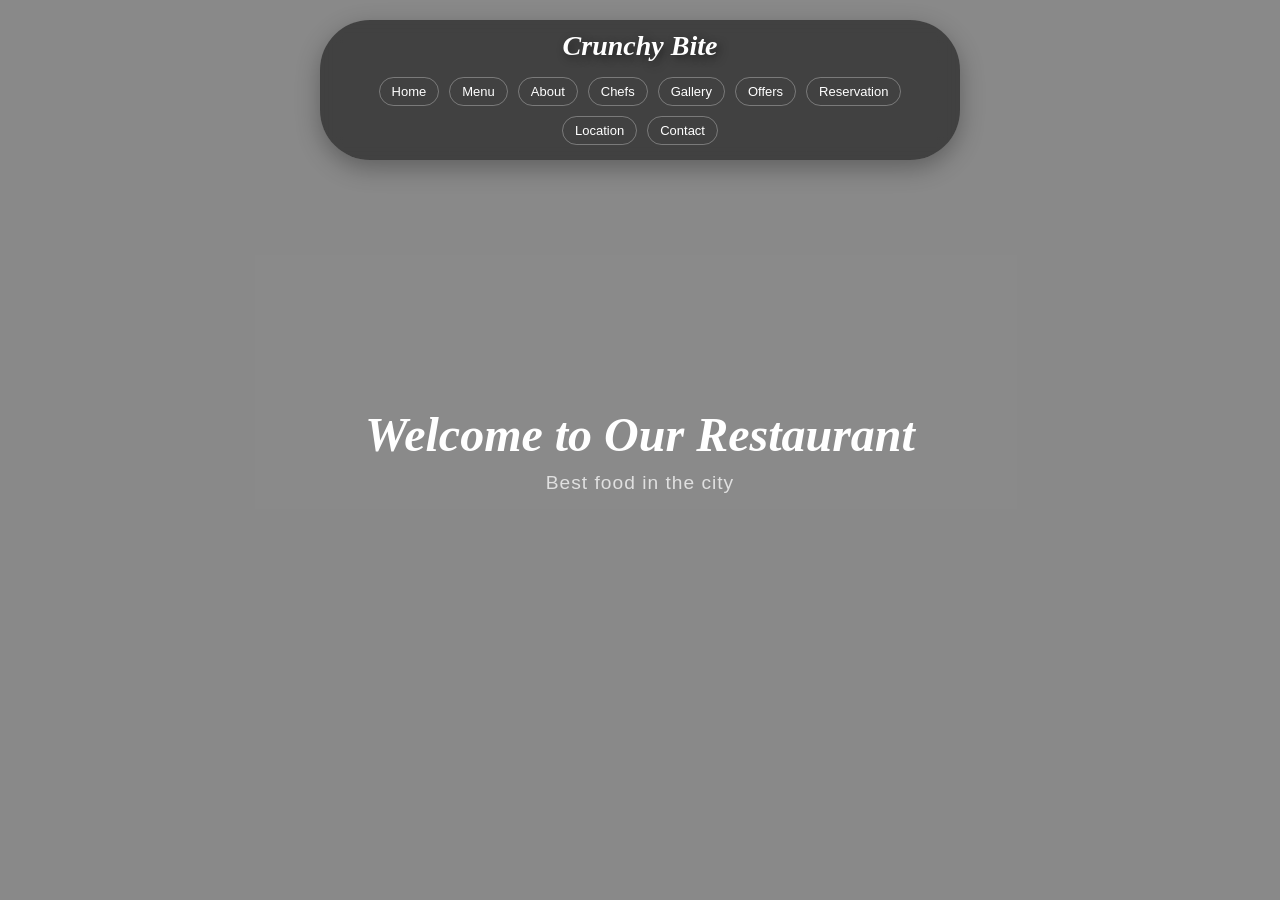
<file: index.html>
<!DOCTYPE html>
<html lang="ar" dir="rtl">
<head>
    <meta charset="UTF-8">
    <meta name="viewport" content="width=device-width, initial-scale=1.0">
    <meta http-equiv="refresh" content="0; url=html/home.html">
    <title>جاري التحويل...</title>
    <style>
        body { font-family: sans-serif; display: flex; justify-content: center; align-items: center; height: 100vh; margin: 0; background-color: #f9f9f9; }
        .message { text-align: center; color: #333; }
    </style>
</head>
<body>
    <div class="message">
        <h2>Loading...</h2>
        <!-- <p>إذا لم يتم تحويلك تلقائياً، <a href="html/home.html">اضغط هنا</a>.</p> -->
    </div>
</body>
</html>
</file>
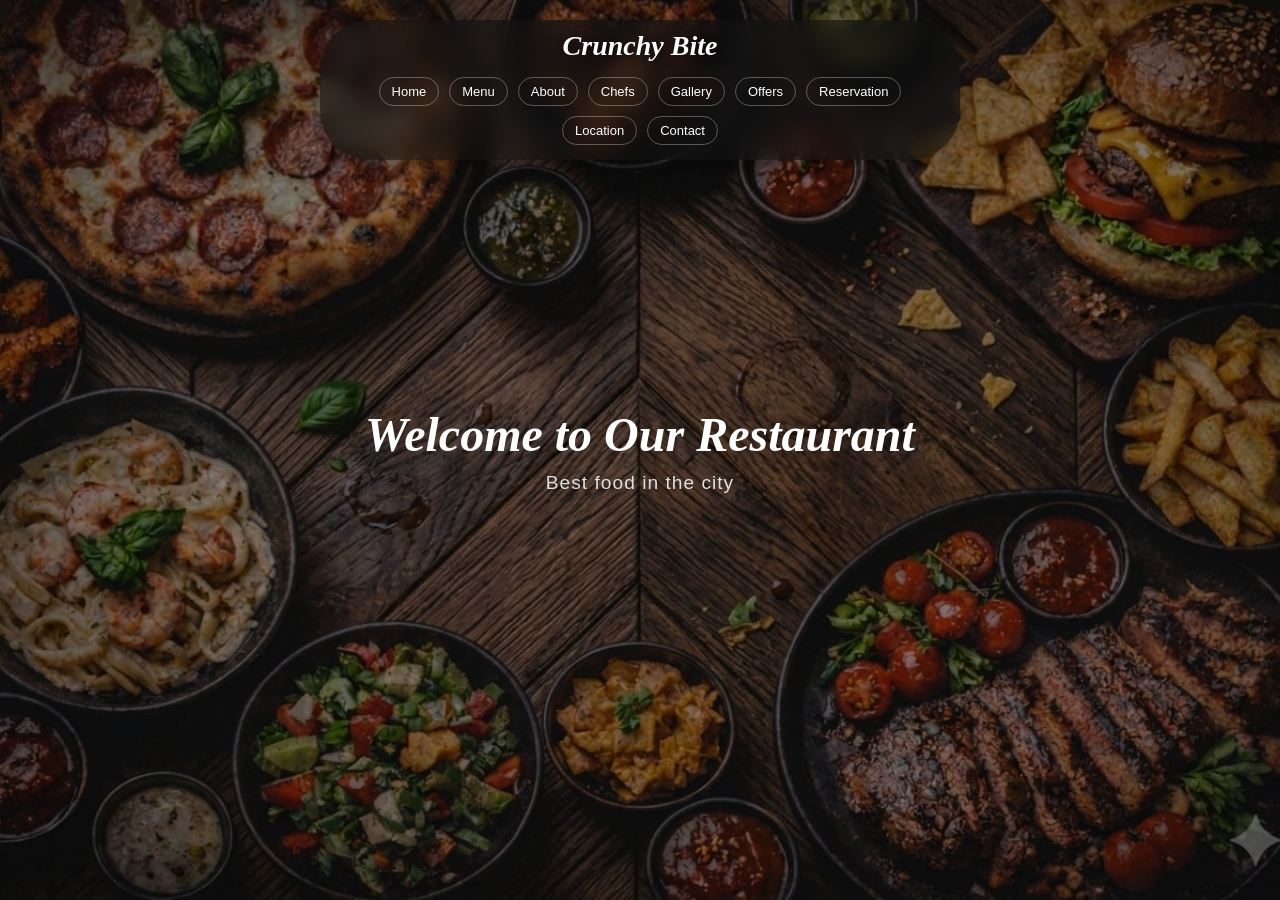
<file: home.html>
<!DOCTYPE html>
<html lang="en">
<head>
    <meta charset="UTF-8">
    <meta name="viewport" content="width=device-width, initial-scale=1.0">
    <title>Crunchy Bite - Home</title>
    <link rel="stylesheet" href="../css/global.css">
    <link rel="stylesheet" href="../css/home.css">
</head>
<body>
<header>
    <div class="head">
        <h1>Crunchy Bite</h1>
        <nav>
            <a href="home.html" class="nav-link">Home</a>
            <a href="menu.html" class="nav-link">Menu</a>
            <a href="about.html" class="nav-link">About</a>
            <a href="chefs.html" class="nav-link">Chefs</a>
            <a href="gallery.html" class="nav-link">Gallery</a>
            <a href="offers.html" class="nav-link">Offers</a>
            <a href="reservation.html" class="nav-link">Reservation</a>
            <a href="location.html" class="nav-link">Location</a>
            <a href="contact.html" class="nav-link">Contact</a>
        </nav>
    </div>
</header>

<main>
    <section id="home" class="active">
        <div class="overlay">
            <div class="home_content">
                <h2>Welcome to Our Restaurant</h2>
                <p>Best food in the city</p>
            </div> 
        </div>
    </section>
</main>

</body>
</html>
</file>
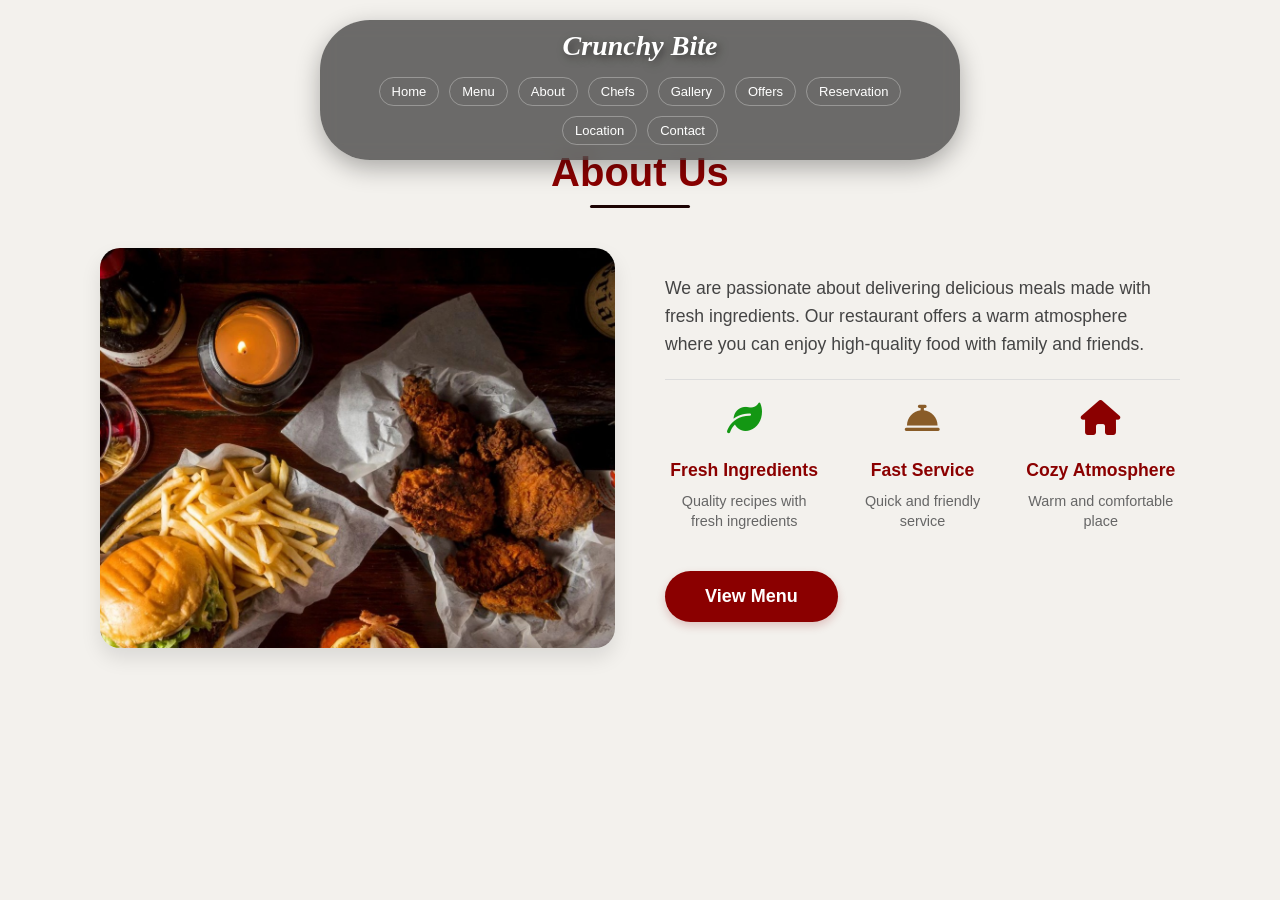
<file: html/about.html>
<!DOCTYPE html>
<html lang="en">
<head>
    <meta charset="UTF-8">
    <meta name="viewport" content="width=device-width, initial-scale=1.0">
    <title>Crunchy Bite - About</title>
    <link rel="stylesheet" href="https://cdnjs.cloudflare.com/ajax/libs/font-awesome/6.0.0/css/all.min.css">
    <link rel="stylesheet" href="../css/global.css">
    <link rel="stylesheet" href="../css/about.css">
</head>
<body>
<header>
    <div class="head">
        <h1>Crunchy Bite</h1>
        <nav>
            <a href="home.html" class="nav-link">Home</a>
            <a href="menu.html" class="nav-link">Menu</a>
            <a href="about.html" class="nav-link">About</a>
            <a href="chefs.html" class="nav-link">Chefs</a>
            <a href="gallery.html" class="nav-link">Gallery</a>
            <a href="offers.html" class="nav-link">Offers</a>
            <a href="reservation.html" class="nav-link">Reservation</a>
            <a href="location.html" class="nav-link">Location</a>
            <a href="contact.html" class="nav-link">Contact</a>
        </nav>
    </div>
</header>

<main>
    <section id="about">
        <div class="section-title">
            <h2>About Us</h2>
            <div class="line11"></div>
        </div>
        
        <div class="About-parent">
            <div class="About-image" style="background-image: url('../images/ss.jpg');"></div>
            
            <div class="About-content">
                <p class="about-text">We are passionate about delivering delicious meals made with fresh ingredients.
                Our restaurant offers a warm atmosphere where you can enjoy high-quality food with family and friends.</p>
                <hr class="about-divider">
                
                <div class="features">
                    <div class="feature">
                        <i class="fas fa-leaf" id="leaf"></i>
                        <h3>Fresh Ingredients</h3>
                        <p>Quality recipes with fresh ingredients</p>
                    </div>
                    <div class="feature">
                        <i class="fas fa-concierge-bell" id="bell"></i>
                        <h3>Fast Service</h3>
                        <p>Quick and friendly service</p>
                    </div>
                    <div class="feature">
                        <i class="fas fa-home" id="home-icon"></i>
                        <h3>Cozy Atmosphere</h3>
                        <p>Warm and comfortable place</p>
                    </div>
                </div>
                
                <a href="menu.html" class="btn-menu">View Menu</a>
            </div>
        </div>
    </section>
</main>

</body>
</html>
</file>
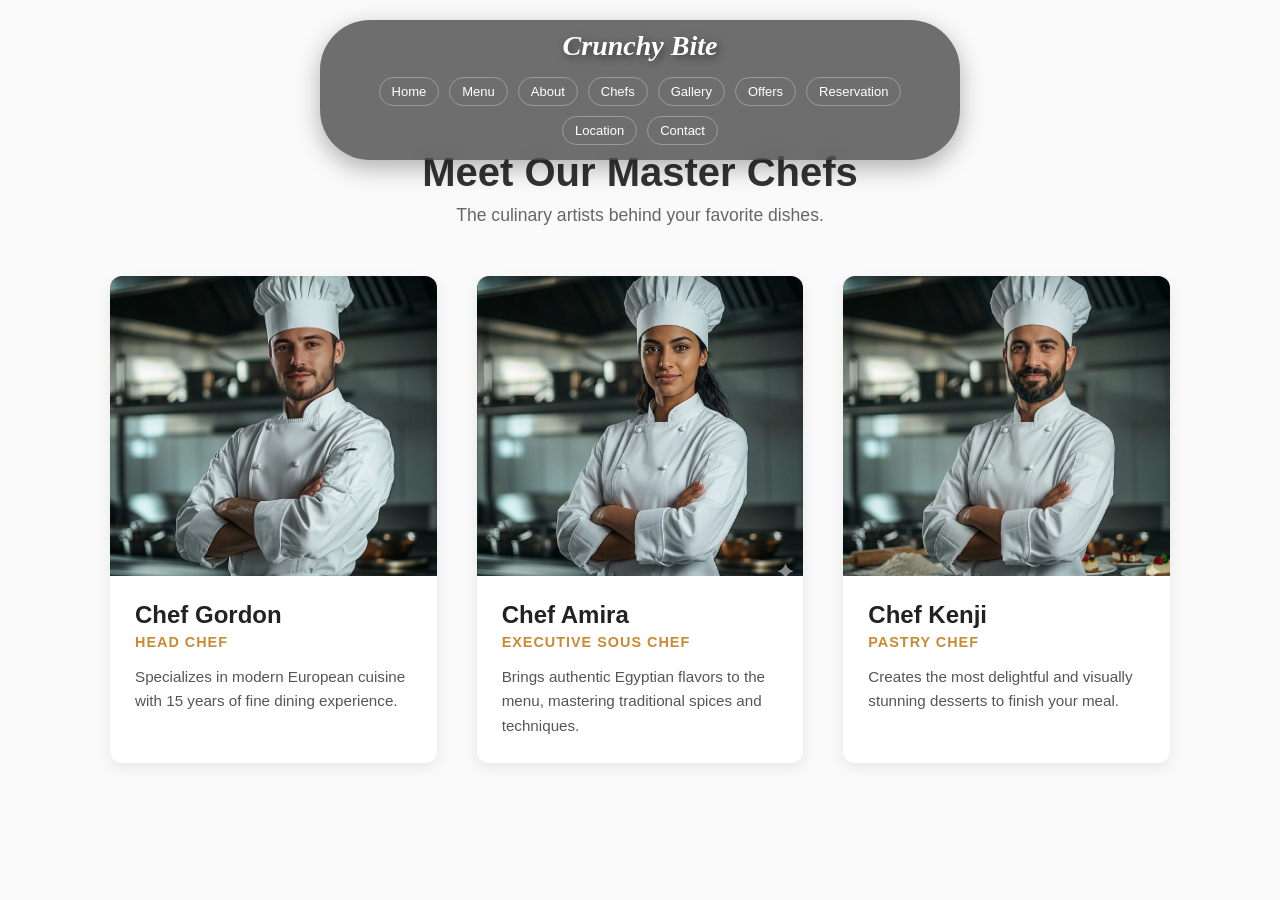
<file: html/chefs.html>
<!DOCTYPE html>
<html lang="en">
<head>
    <meta charset="UTF-8">
    <meta name="viewport" content="width=device-width, initial-scale=1.0">
    <title>Crunchy Bite - Our Chefs</title>
    <link rel="stylesheet" href="../css/global.css">
    <link rel="stylesheet" href="../css/chefs.css">
</head>
<body>
<header>
    <div class="head">
        <h1>Crunchy Bite</h1>
        <nav>
            <a href="home.html" class="nav-link">Home</a>
            <a href="menu.html" class="nav-link">Menu</a>
            <a href="about.html" class="nav-link">About</a>
            <a href="chefs.html" class="nav-link">Chefs</a>
            <a href="gallery.html" class="nav-link">Gallery</a>
            <a href="offers.html" class="nav-link">Offers</a>
            <a href="reservation.html" class="nav-link">Reservation</a>
            <a href="location.html" class="nav-link">Location</a>
            <a href="contact.html" class="nav-link">Contact</a>
        </nav>
    </div>
</header>

<main>
    <section id="chefs">
        <div class="section-title">
            <h2>Meet Our Master Chefs</h2>
            <p>The culinary artists behind your favorite dishes.</p>
        </div>

        <div class="chefs-container">
            <div class="chef-card">
                <div class="chef-img-placeholder" style="background-image: url('../images/chef1.jpg');"></div>
                <div class="chef-info">
                    <h3>Chef Gordon</h3>
                    <p class="chef-role">Head Chef</p>
                    <p class="chef-bio">Specializes in modern European cuisine with 15 years of fine dining experience.</p>
                </div>
            </div>

            <div class="chef-card">
                <div class="chef-img-placeholder" style="background-image: url('../images/chef2.png');"></div>
                <div class="chef-info">
                    <h3>Chef Amira</h3>
                    <p class="chef-role">Executive Sous Chef</p>
                    <p class="chef-bio">Brings authentic Egyptian flavors to the menu, mastering traditional spices and techniques.</p>
                </div>
            </div>

            <div class="chef-card">
                <div class="chef-img-placeholder" style="background-image: url('../images/chef3.png');"></div>
                <div class="chef-info">
                    <h3>Chef Kenji</h3>
                    <p class="chef-role">Pastry Chef</p>
                    <p class="chef-bio">Creates the most delightful and visually stunning desserts to finish your meal.</p>
                </div>
            </div>
        </div>
    </section>
</main>

</body>
</html>
</file>
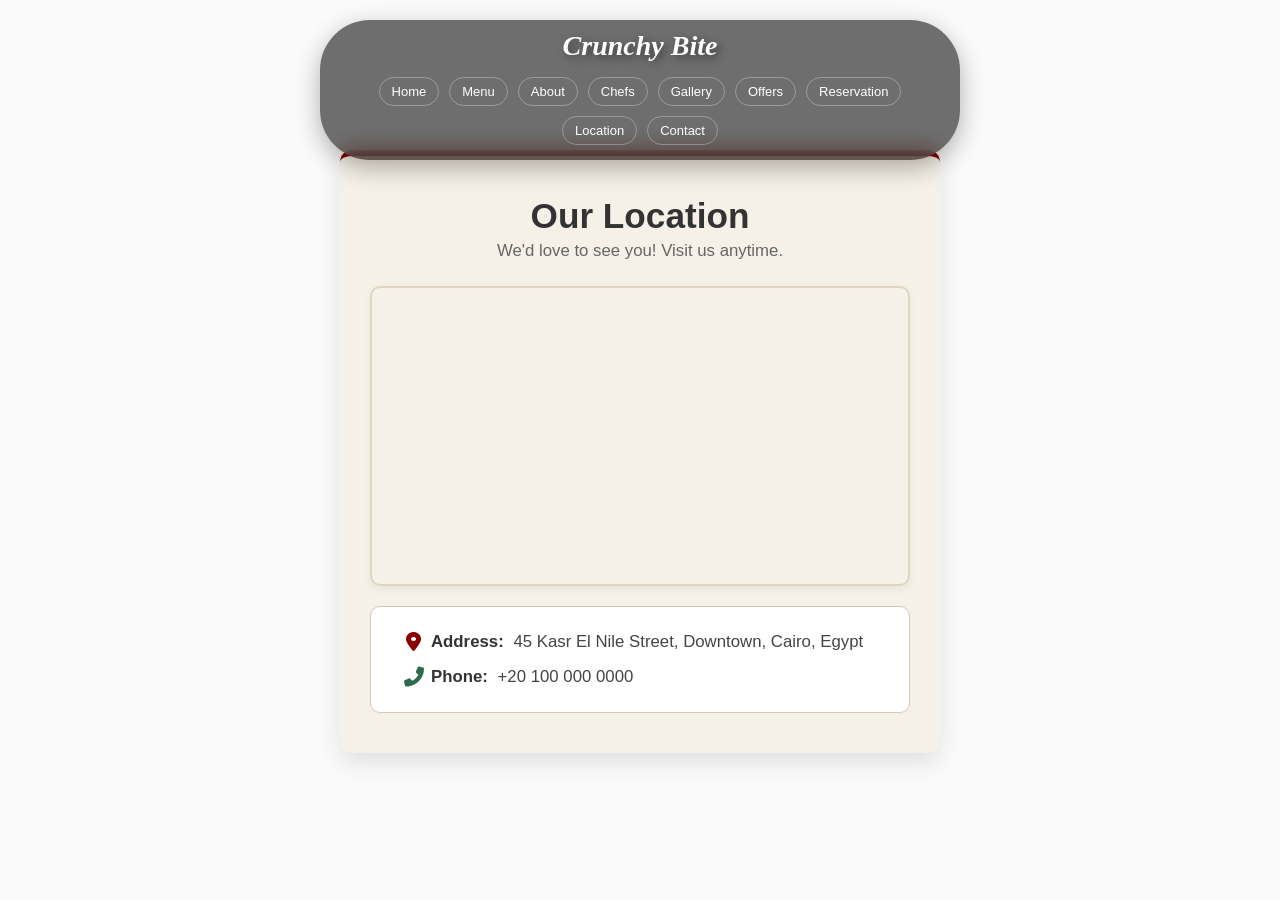
<file: html/location.html>
<!DOCTYPE html>
<html lang="en">
<head>
    <meta charset="UTF-8">
    <meta name="viewport" content="width=device-width, initial-scale=1.0">
    <title>Crunchy Bite - Location</title>
    <link rel="stylesheet" href="https://cdnjs.cloudflare.com/ajax/libs/font-awesome/6.0.0/css/all.min.css">
    <link rel="stylesheet" href="../css/global.css">
    <link rel="stylesheet" href="../css/location.css">
</head>
<body>
<header>
    <div class="head">
        <h1>Crunchy Bite</h1>
        <nav>
            <a href="home.html" class="nav-link">Home</a>
            <a href="menu.html" class="nav-link">Menu</a>
            <a href="about.html" class="nav-link">About</a>
            <a href="chefs.html" class="nav-link">Chefs</a>
            <a href="gallery.html" class="nav-link">Gallery</a>
            <a href="offers.html" class="nav-link">Offers</a>
            <a href="reservation.html" class="nav-link">Reservation</a>
            <a href="location.html" class="nav-link">Location</a>
            <a href="contact.html" class="nav-link">Contact</a>
        </nav>
    </div>
</header>

<main>
    <section id="location">
        <div class="location-box">
            <div class="section-title">
                <h2>Our Location</h2>
                <p>We'd love to see you! Visit us anytime.</p>
            </div>

            <div class="map-box">
                <iframe 
                    src="https://www.google.com/maps/embed?pb=!1m18!1m12!1m3!1d3453.664879208365!2d31.23571161511529!3d30.044419581882414!2m3!1f0!2f0!3f0!3m2!1i1024!2i768!4f13.1!3m3!1m2!1s0x145840cebf7b02db%3A0x633d45c60e3d1!2sCairo%2C%20Cairo%20Governorate%2C%20Egypt!5e0!3m2!1sen!2sus!4v1620000000000!5m2!1sen!2sus" 
                    width="100%" 
                    height="100%"
                    style="border:0;" 
                    allowfullscreen="" 
                    loading="lazy">
                </iframe>
            </div>

            <div class="location-info">
                <div class="info-item">
                    <i class="fas fa-map-marker-alt icon-location"></i>
                    <p><strong>Address:</strong> 45 Kasr El Nile Street, Downtown, Cairo, Egypt</p>
                </div>
                <div class="info-item">
                    <i class="fas fa-phone-alt icon-phone"></i>
                    <p><strong>Phone:</strong> +20 100 000 0000</p>
                </div>
            </div>
        </div>
    </section>
</main>

</body>
</html>
</file>
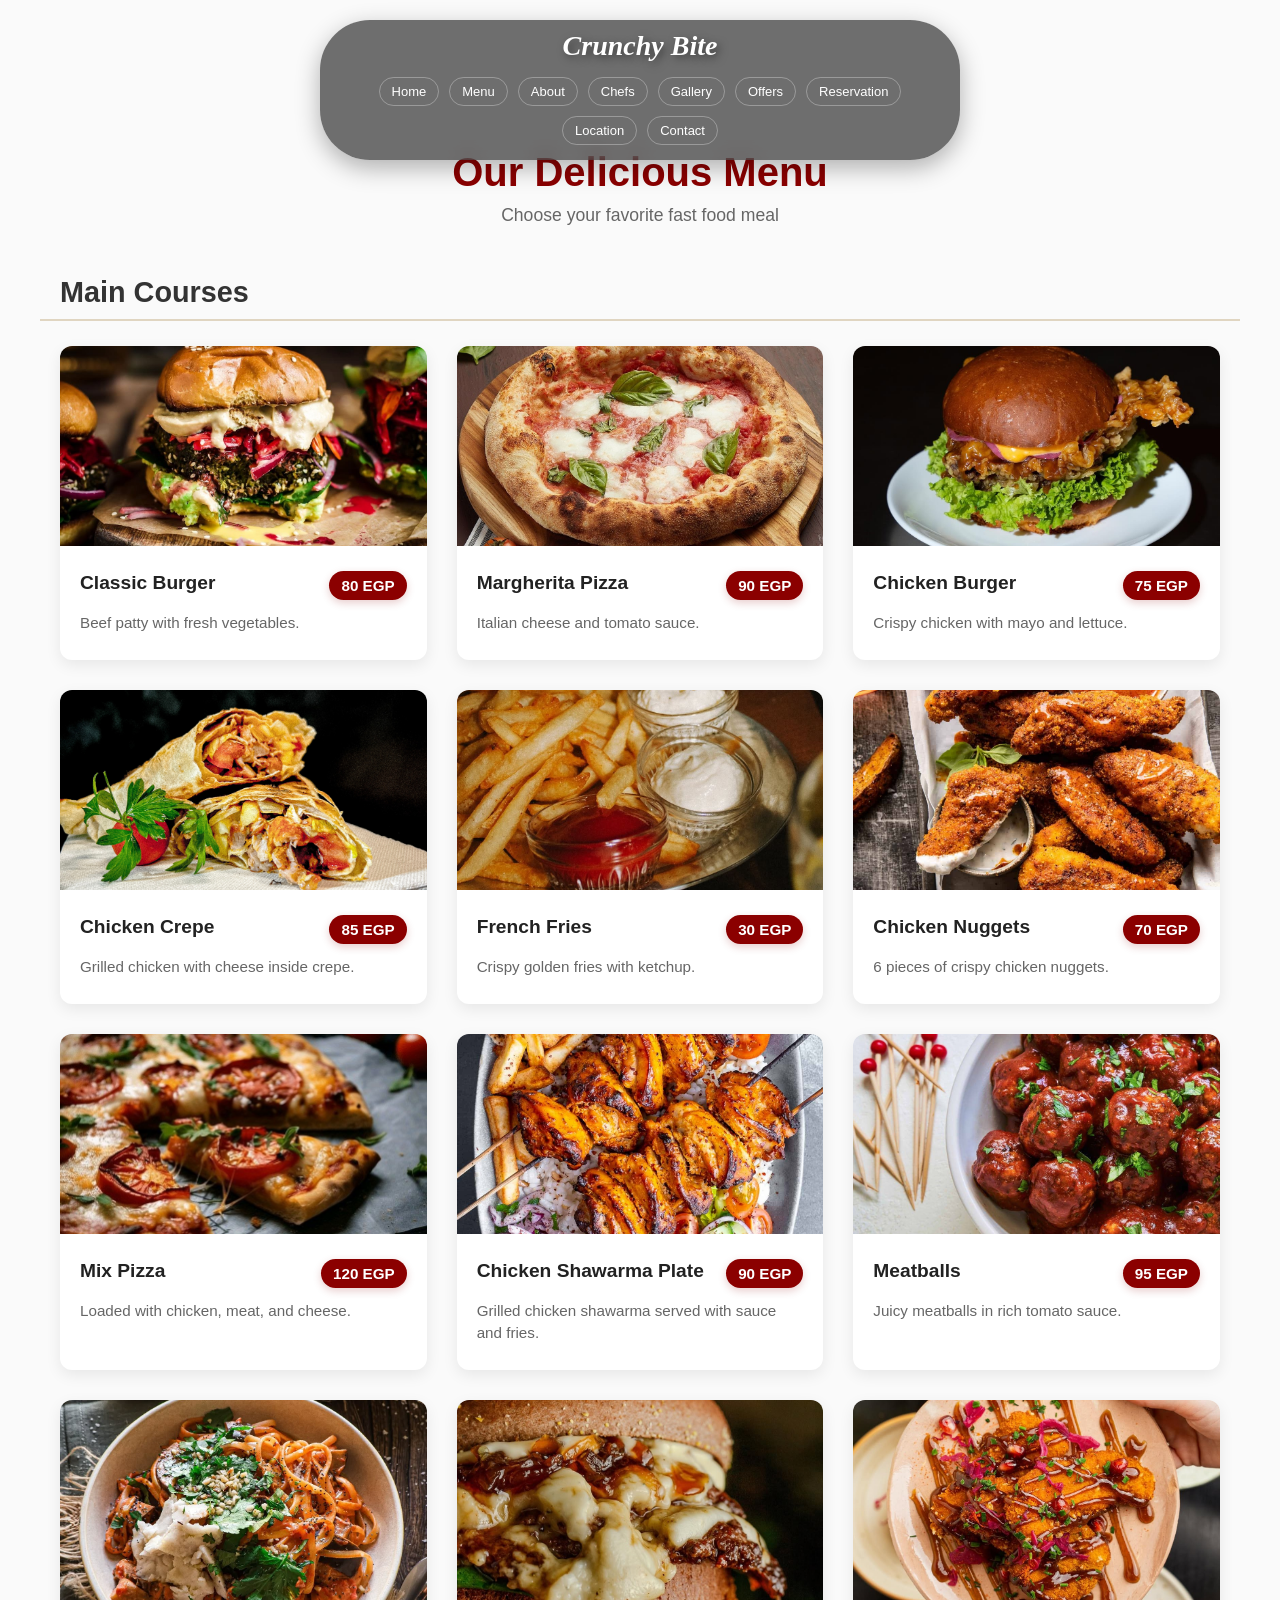
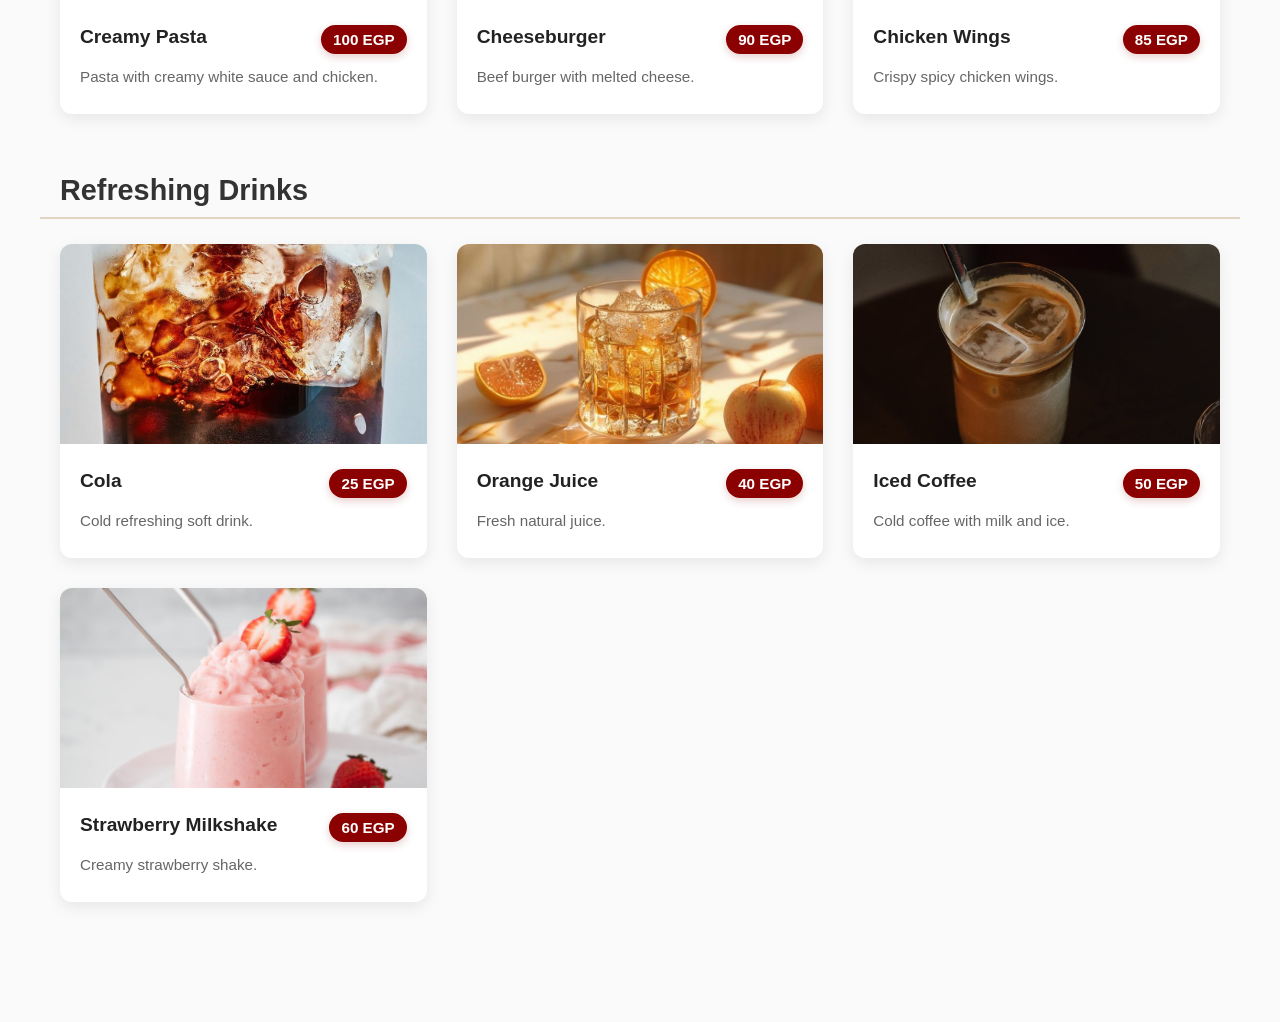
<file: html/menu.html>
<!DOCTYPE html>
<html lang="en">
<head>
    <meta charset="UTF-8">
    <meta name="viewport" content="width=device-width, initial-scale=1.0">
    <title>Crunchy Bite - Menu</title>
    <link rel="stylesheet" href="../css/global.css">
    <link rel="stylesheet" href="../css/menu.css">
</head>
<body>
<header>
    <div class="head">
        <h1>Crunchy Bite</h1>
        <nav>
            <a href="home.html" class="nav-link">Home</a>
            <a href="menu.html" class="nav-link">Menu</a>
            <a href="about.html" class="nav-link">About</a>
            <a href="chefs.html" class="nav-link">Chefs</a>
            <a href="gallery.html" class="nav-link">Gallery</a>
            <a href="offers.html" class="nav-link">Offers</a>
            <a href="reservation.html" class="nav-link">Reservation</a>
            <a href="location.html" class="nav-link">Location</a>
            <a href="contact.html" class="nav-link">Contact</a>
        </nav>
    </div>
</header>

<main>
    <section id="menu">
        <div class="section-title">
            <h2>Our Delicious Menu</h2>
            <p>Choose your favorite fast food meal</p>
        </div>

        <h3 class="category-title">Main Courses</h3>
        <div class="menu-grid">
            <div class="menu-card">
                <div class="menu-image"><img src="../images/burger.jpeg" alt="Burger"></div>
                <div class="menu-content">
                    <div class="menu-header">
                        <h4>Classic Burger</h4>
                        <span class="price-badge">80 EGP</span>
                    </div>
                    <p>Beef patty with fresh vegetables.</p>
                </div>
            </div>
            <div class="menu-card">
                <div class="menu-image"><img src="../images/marg.jpeg" alt="Pizza"></div>
                <div class="menu-content">
                    <div class="menu-header">
                        <h4>Margherita Pizza</h4>
                        <span class="price-badge">90 EGP</span>
                    </div>
                    <p>Italian cheese and tomato sauce.</p>
                </div>
            </div>
            <div class="menu-card">
                <div class="menu-image"><img src="../images/chicken-burger.jpeg" alt="Chicken Burger"></div>
                <div class="menu-content">
                    <div class="menu-header">
                        <h4>Chicken Burger</h4>
                        <span class="price-badge">75 EGP</span>
                    </div>
                    <p>Crispy chicken with mayo and lettuce.</p>
                </div>
            </div>
            <div class="menu-card">
                <div class="menu-image"><img src="../images/crepe.jpeg" alt="Crepe"></div>
                <div class="menu-content">
                    <div class="menu-header">
                        <h4>Chicken Crepe</h4>
                        <span class="price-badge">85 EGP</span>
                    </div>
                    <p>Grilled chicken with cheese inside crepe.</p>
                </div>
            </div>
            <div class="menu-card">
                <div class="menu-image"><img src="../images/fries.jpeg" alt="Fries"></div>
                <div class="menu-content">
                    <div class="menu-header">
                        <h4>French Fries</h4>
                        <span class="price-badge">30 EGP</span>
                    </div>
                    <p>Crispy golden fries with ketchup.</p>
                </div>
            </div>
            <div class="menu-card">
                <div class="menu-image"><img src="../images/nuggets.jpeg" alt="Nuggets"></div>
                <div class="menu-content">
                    <div class="menu-header">
                        <h4>Chicken Nuggets</h4>
                        <span class="price-badge">70 EGP</span>
                    </div>
                    <p>6 pieces of crispy chicken nuggets.</p>
                </div>
            </div>
            <div class="menu-card">
                <div class="menu-image"><img src="../images/mix-pizza.jpeg" alt="Pizza"></div>
                <div class="menu-content">
                    <div class="menu-header">
                        <h4>Mix Pizza</h4>
                        <span class="price-badge">120 EGP</span>
                    </div>
                    <p>Loaded with chicken, meat, and cheese.</p>
                </div>
            </div>
            <div class="menu-card">
                <div class="menu-image"><img src="../images/shawarma.jpeg" alt="Shawarma Plate"></div>
                <div class="menu-content">
                    <div class="menu-header">
                        <h4>Chicken Shawarma Plate</h4>
                        <span class="price-badge">90 EGP</span>
                    </div>
                    <p>Grilled chicken shawarma served with sauce and fries.</p>
                </div>
            </div>
            <div class="menu-card">
                <div class="menu-image"><img src="../images/meatballs.jpeg" alt="Meatballs"></div>
                <div class="menu-content">
                    <div class="menu-header">
                        <h4>Meatballs</h4>
                        <span class="price-badge">95 EGP</span>
                    </div>
                    <p>Juicy meatballs in rich tomato sauce.</p>
                </div>
            </div>
            <div class="menu-card">
                <div class="menu-image"><img src="../images/pasta.jpeg" alt="Pasta"></div>
                <div class="menu-content">
                    <div class="menu-header">
                        <h4>Creamy Pasta</h4>
                        <span class="price-badge">100 EGP</span>
                    </div>
                    <p>Pasta with creamy white sauce and chicken.</p>
                </div>
            </div>
            <div class="menu-card">
                <div class="menu-image"><img src="../images/cheeseburger.jpeg" alt="Cheeseburger"></div>
                <div class="menu-content">
                    <div class="menu-header">
                        <h4>Cheeseburger</h4>
                        <span class="price-badge">90 EGP</span>
                    </div>
                    <p>Beef burger with melted cheese.</p>
                </div>
            </div>
            <div class="menu-card">
                <div class="menu-image"><img src="../images/wings.jpeg" alt="Chicken Wings"></div>
                <div class="menu-content">
                    <div class="menu-header">
                        <h4>Chicken Wings</h4>
                        <span class="price-badge">85 EGP</span>
                    </div>
                    <p>Crispy spicy chicken wings.</p>
                </div>
            </div>
        </div>

        <h3 class="category-title">Refreshing Drinks</h3>
        <div class="menu-grid">
            <div class="menu-card">
                <div class="menu-image"><img src="../images/cola.jpeg" alt="Cola"></div>
                <div class="menu-content">
                    <div class="menu-header">
                        <h4>Cola</h4>
                        <span class="price-badge">25 EGP</span>
                    </div>
                    <p>Cold refreshing soft drink.</p>
                </div>
            </div>
            <div class="menu-card">
                <div class="menu-image"><img src="../images/orange.jpeg" alt="Juice"></div>
                <div class="menu-content">
                    <div class="menu-header">
                        <h4>Orange Juice</h4>
                        <span class="price-badge">40 EGP</span>
                    </div>
                    <p>Fresh natural juice.</p>
                </div>
            </div>
            <div class="menu-card">
                <div class="menu-image"><img src="../images/ice.jpeg" alt="Iced Coffee"></div>
                <div class="menu-content">
                    <div class="menu-header">
                        <h4>Iced Coffee</h4>
                        <span class="price-badge">50 EGP</span>
                    </div>
                    <p>Cold coffee with milk and ice.</p>
                </div>
            </div>
            <div class="menu-card">
                <div class="menu-image"><img src="../images/straw.jpeg" alt="Milkshake"></div>
                <div class="menu-content">
                    <div class="menu-header">
                        <h4>Strawberry Milkshake</h4>
                        <span class="price-badge">60 EGP</span>
                    </div>
                    <p>Creamy strawberry shake.</p>
                </div>
            </div>
        </div>
    </section>
</main>

</body>
</html>
</file>
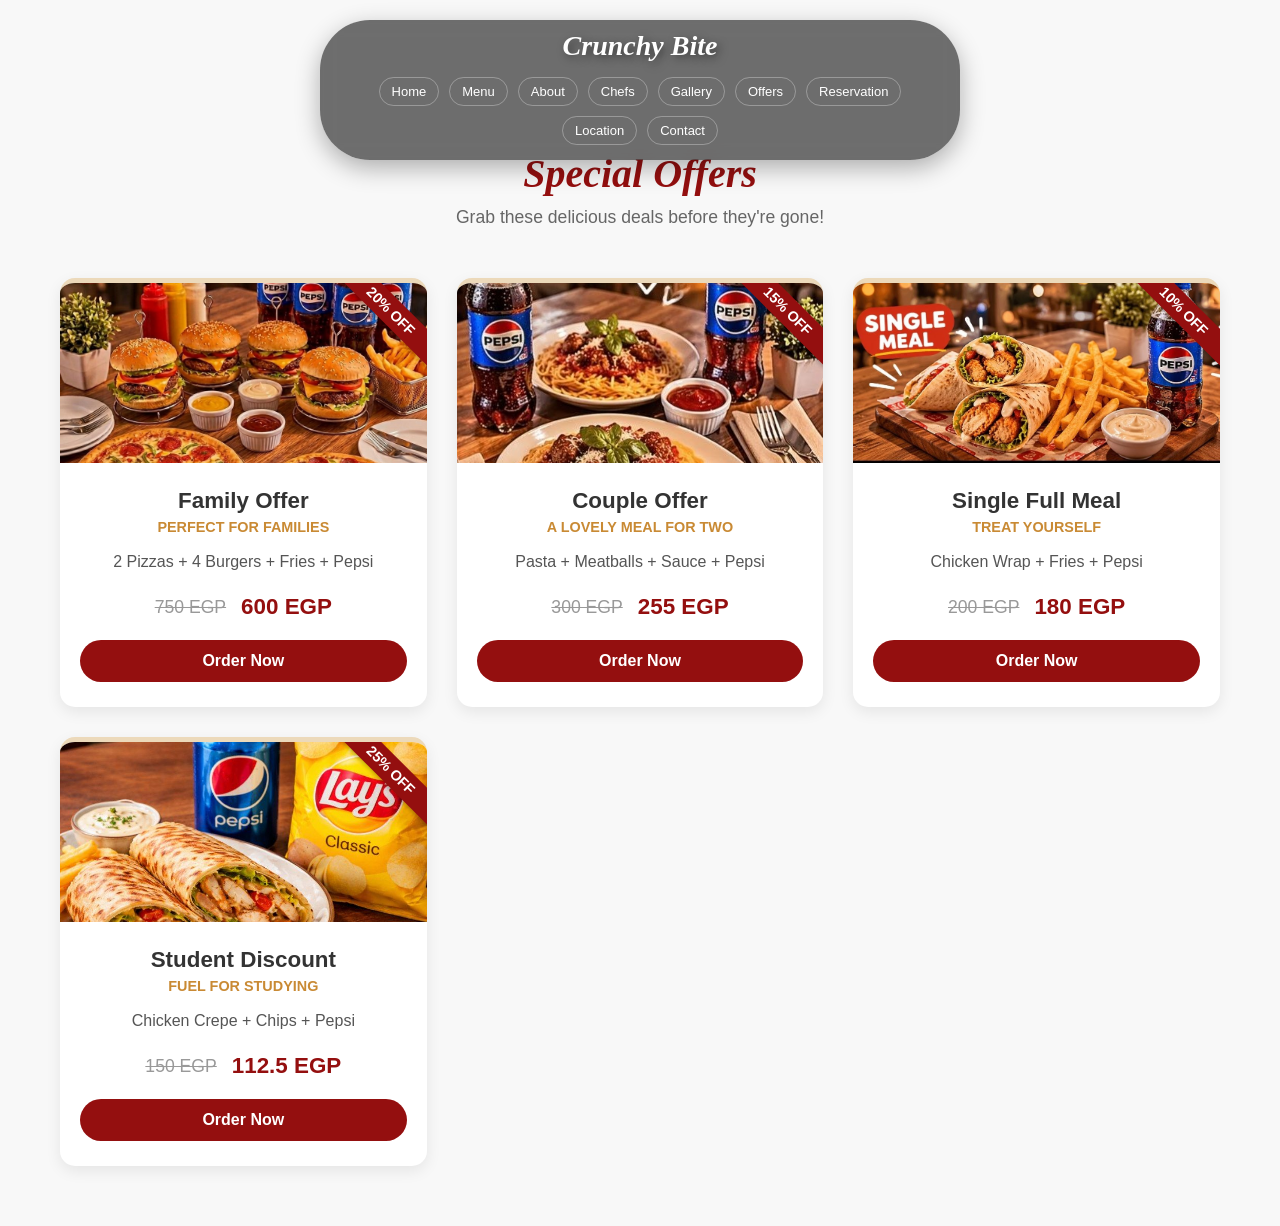
<file: html/offers.html>
<!DOCTYPE html>
<html lang="en">
<head>
    <meta charset="UTF-8">
    <meta name="viewport" content="width=device-width, initial-scale=1.0">
    <title>Crunchy Bite - Special Offers</title>
    <link rel="stylesheet" href="../css/global.css">
    <link rel="stylesheet" href="../css/offers.css">
</head>
<body>
<header>
    <div class="head">
        <h1>Crunchy Bite</h1>
        <nav>
            <a href="home.html" class="nav-link">Home</a>
            <a href="menu.html" class="nav-link">Menu</a>
            <a href="about.html" class="nav-link">About</a>
            <a href="chefs.html" class="nav-link">Chefs</a>
            <a href="gallery.html" class="nav-link">Gallery</a>
            <a href="offers.html" class="nav-link">Offers</a>
            <a href="reservation.html" class="nav-link">Reservation</a>
            <a href="location.html" class="nav-link">Location</a>
            <a href="contact.html" class="nav-link">Contact</a>
        </nav>
    </div>
</header>

<main>
    <section id="offers">
        <div class="section-title">
            <h2>Special Offers</h2>
            <p>Grab these delicious deals before they're gone!</p>
        </div>

        <div class="offers-grid">
            <div class="offer-card" id="family">
                <div class="offer-badge">20% OFF</div>
                <div class="offer-image">
                    <img src="../images/o3.jpeg" alt="Family Offer">
                </div>
                <div class="offer-content">
                    <h3>Family Offer</h3>
                    <p class="offer-target">Perfect for families</p>
                    <p class="offer-items">2 Pizzas + 4 Burgers + Fries + Pepsi</p>
                    <div class="price-box">
                        <del>750 EGP</del>
                        <ins>600 EGP</ins>
                    </div>
                    <button class="order-btn">Order Now</button>
                </div>
            </div>
            
            <div class="offer-card" id="couple">
                <div class="offer-badge">15% OFF</div>
                <div class="offer-image">
                    <img src="../images/o1.jpeg" alt="Couple Offer">
                </div>
                <div class="offer-content">
                    <h3>Couple Offer</h3>
                    <p class="offer-target">A lovely meal for two</p>
                    <p class="offer-items">Pasta + Meatballs + Sauce + Pepsi</p>
                    <div class="price-box">
                        <del>300 EGP</del>
                        <ins>255 EGP</ins>
                    </div>
                    <button class="order-btn">Order Now</button>
                </div>
            </div>
            
            <div class="offer-card" id="single">
                <div class="offer-badge">10% OFF</div>
                <div class="offer-image">
                    <img src="../images/o2.jpeg" alt="Single Full Meal">
                </div>
                <div class="offer-content">
                    <h3>Single Full Meal</h3>
                    <p class="offer-target">Treat yourself</p>
                    <p class="offer-items">Chicken Wrap + Fries + Pepsi</p>
                    <div class="price-box">
                        <del>200 EGP</del>
                        <ins>180 EGP</ins>
                    </div>
                    <button class="order-btn">Order Now</button>
                </div>
            </div>

            <div class="offer-card" id="student">
                <div class="offer-badge">25% OFF</div>
                <div class="offer-image">
                    <img src="../images/o4.jpeg" alt="Student Offer">
                </div>
                <div class="offer-content">
                    <h3>Student Discount</h3>
                    <p class="offer-target">Fuel for studying</p>
                    <p class="offer-items">Chicken Crepe + Chips + Pepsi</p>
                    <div class="price-box">
                        <del>150 EGP</del>
                        <ins>112.5 EGP</ins>
                    </div>
                    <button class="order-btn">Order Now</button>
                </div>
            </div>
        </div>
    </section>
</main>

</body>
</html>
</file>
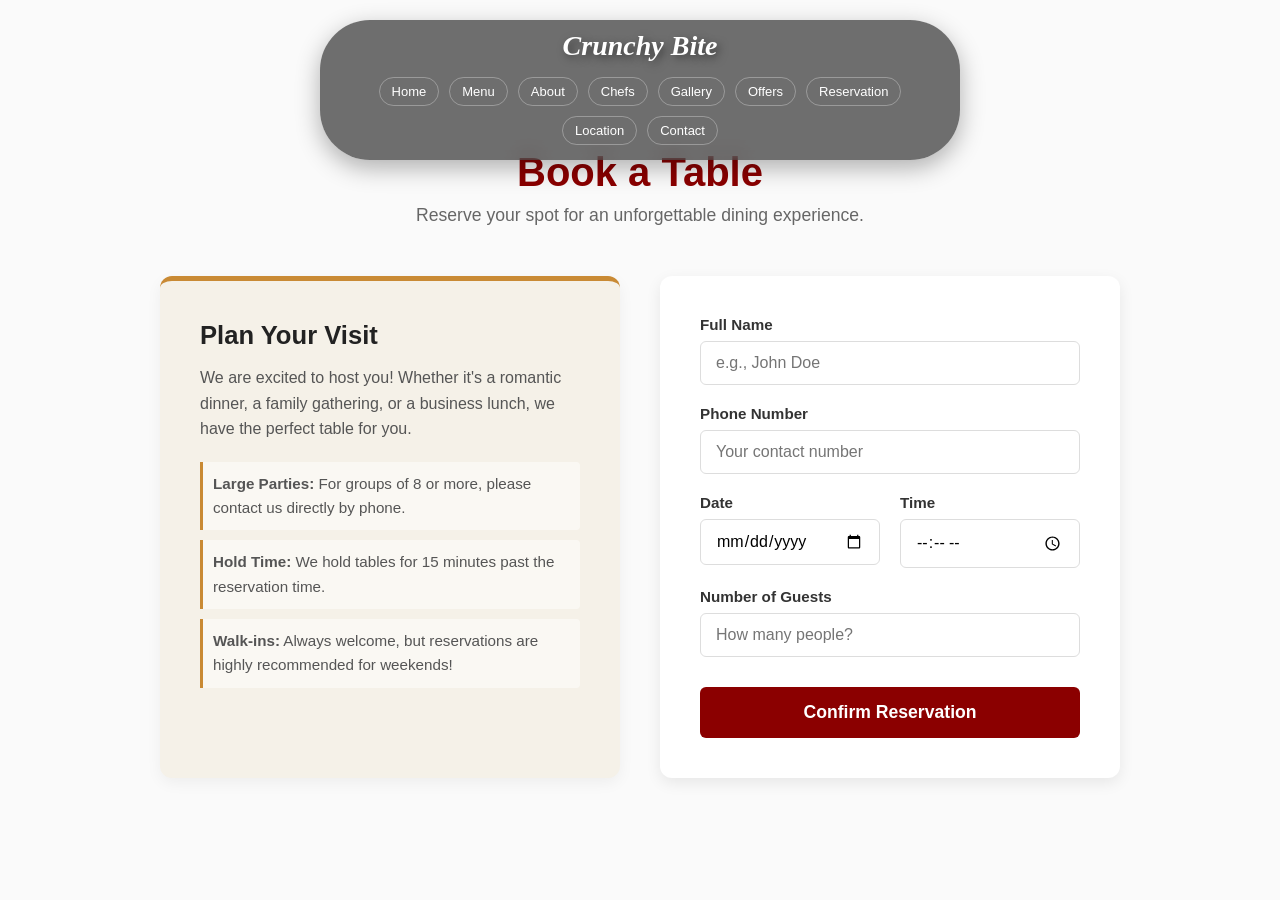
<file: html/reservation.html>
<!DOCTYPE html>
<html lang="en">
<head>
    <meta charset="UTF-8">
    <meta name="viewport" content="width=device-width, initial-scale=1.0">
    <title>Crunchy Bite - Reservation</title>
    <link rel="stylesheet" href="../css/global.css">
    <link rel="stylesheet" href="../css/reservation.css">
</head>
<body>
<header>
    <div class="head">
        <h1>Crunchy Bite</h1>
        <nav>
            <a href="home.html" class="nav-link">Home</a>
            <a href="menu.html" class="nav-link">Menu</a>
            <a href="about.html" class="nav-link">About</a>
            <a href="chefs.html" class="nav-link">Chefs</a>
            <a href="gallery.html" class="nav-link">Gallery</a>
            <a href="offers.html" class="nav-link">Offers</a>
            <a href="reservation.html" class="nav-link">Reservation</a>
            <a href="location.html" class="nav-link">Location</a>
            <a href="contact.html" class="nav-link">Contact</a>
        </nav>
    </div>
</header>

<main>
    <section id="reservation">
        <div class="section-title">
            <h2>Book a Table</h2>
            <p>Reserve your spot for an unforgettable dining experience.</p>
        </div>

        <div class="reservation-wrapper">
            <div class="reservation-info">
                <h3>Plan Your Visit</h3>
                <p>We are excited to host you! Whether it's a romantic dinner, a family gathering, or a business lunch, we have the perfect table for you.</p>
                <div class="info-details">
                    <p><strong>Large Parties:</strong> For groups of 8 or more, please contact us directly by phone.</p>
                    <p><strong>Hold Time:</strong> We hold tables for 15 minutes past the reservation time.</p>
                    <p><strong>Walk-ins:</strong> Always welcome, but reservations are highly recommended for weekends!</p>
                </div>
            </div>

            <div class="reservation-form-container">
                <form>
                    <div class="input-group">
                        <label for="res-name">Full Name</label>
                        <input type="text" id="res-name" placeholder="e.g., John Doe" required>
                    </div>
                    
                    <div class="input-group">
                        <label for="res-phone">Phone Number</label>
                        <input type="tel" id="res-phone" placeholder="Your contact number" required>
                    </div>

                    <div class="form-row">
                        <div class="input-group half-width">
                            <label for="res-date">Date</label>
                            <input type="date" id="res-date" required>
                        </div>
                        <div class="input-group half-width">
                            <label for="res-time">Time</label>
                            <input type="time" id="res-time" required>
                        </div>
                    </div>

                    <div class="input-group">
                        <label for="res-guests">Number of Guests</label>
                        <input type="number" id="res-guests" placeholder="How many people?" min="1" max="20" required>
                    </div>

                    <button type="submit" class="submit-btn">Confirm Reservation</button>
                </form>
            </div>
        </div>
    </section>
</main>

</body>
</html>
</file>
<file: css/global.css>
* {
    margin: 0;
    padding: 0;
    box-sizing: border-box;
}

html, body {
    max-width: 100%;
    overflow-x: hidden;
}

body {
    font-family: Arial, Helvetica, sans-serif;
    text-align: center;
    background: #fafafa;
}

.head {
    position: fixed;
    top: 20px;              
    left: 50%;
    transform: translateX(-50%);
    width: fit-content;   
    background: rgba(17, 17, 17, 0.6);
    backdrop-filter: blur(10px);
    border-radius: 50px;   
    padding: 10px 25px;
    display: flex;
    flex-direction: column;
    align-items: center;
    z-index: 1000;
    box-shadow: 0 8px 25px rgba(0,0,0,0.3);
}

.head h1 {
    color: #ffffff;
    font-family: 'Brush Script MT', 'Lucida Handwriting', cursive;
    padding-bottom: 10px;
    font-size: 28px;
    text-align: center;
    font-style: italic;
    font-weight: bolder;
    text-shadow: 3px 3px 8px rgba(0, 0, 0, 0.5); 
    margin: 0;
}

nav {
    display: flex;
    justify-content: center;
    align-items: center;
    flex-wrap: wrap;
}

.nav-link {
    text-decoration: none; 
    margin: 5px;
    padding: 6px 12px;
    border: 1px solid rgba(255, 255, 255, 0.3);
    background: transparent;
    color: white;
    border-radius: 20px;
    font-size: 13px;
    transition: all 0.3s ease; 
    display: inline-block;
}

.nav-link:hover {
    background-color: rgba(255, 255, 255, 0.15);
    color: #f5e2c3;
}

section {
    padding: 40px;
}

.card {
    display: inline-block;
    width: 200px;
    height: 200px;
    margin: 10px;
    border: 1px solid #ccc;
    background: white;
    border-radius: 8px;
    overflow: hidden;
}

.card img {
    width: 100%;
    height: 120px;
    background: #ddd;
    object-fit: cover; 
}

form {
    display: flex;
    flex-direction: column;
    width: 300px;
    margin: auto;
}

input, textarea {
    margin: 5px;
    padding: 10px;
    border: 1px solid #ccc;
    border-radius: 4px;
}
</file>
<file: css/home.css>
#home {
    width: 100%;
    height: 100vh;
    position: relative;
    background-image: url('../images/bbb.jpeg');
    background-size: cover;
    background-position: center;
    background-repeat: no-repeat;
    background-attachment: fixed;
    padding: 0;
}

.overlay {
    width: 100%;
    height: 100%;
    position: absolute;
    top: 0;
    left: 0;
    background-color: rgba(0, 0, 0, 0.45);
}

.home_content {
    width: 80%;
    position: absolute;
    top: 50%;
    left: 50%;
    transform: translate(-50%, -50%);
    text-align: center;
    z-index: 2;
}

#home h2 {
    font-family: Georgia, "Times New Roman", Times, serif;
    font-style: italic;
    color: white;
    margin-bottom: 10px;
    font-size: 3rem; 
}

#home p {
    color: #e0e0e0;
    font-size: 1.2rem;
    letter-spacing: 1px;
}
</file>
<file: css/about.css>
#about {
    background-color: rgb(243, 241, 237);
    padding-top: 150px;
    min-height: 100vh;
    padding-bottom: 60px;
}

.section-title {
    text-align: center;
    margin-bottom: 40px;
}

.section-title h2 {
    color: #8b0000;
    font-size: 2.5rem;
    font-weight: bold;
    margin-bottom: 10px;
}

.line11 {
    width: 100px;
    height: 3px;
    margin: 0 auto;
    background-color: #1b0303;
    border-radius: 2px; 
}

.About-parent {
    width: 90%;
    max-width: 1100px;
    margin: 0 auto;
    display: grid;
    grid-template-columns: repeat(auto-fit, minmax(350px, 1fr));
    gap: 50px;
    align-items: center; 
}

.About-image {
    width: 100%;
    min-height: 400px;
    border-radius: 20px;
    background-size: cover;
    background-position: center;
    box-shadow: 0 10px 20px rgba(0,0,0,0.1); 
}

.About-content {
    text-align: left;
}

.about-text {
    font-size: 1.1rem;
    line-height: 1.6;
    color: #444;
    margin-bottom: 20px;
}

.about-divider {
    border: 0;
    height: 1px;
    background: #ddd;
    margin: 20px 0;
}

.features {
    display: grid;
    grid-template-columns: repeat(auto-fit, minmax(140px, 1fr));
    gap: 20px;
    margin-bottom: 40px;
}

.feature {
    text-align: center;
}

.feature i {
    font-size: 35px;
    margin-bottom: 15px;
}

.feature h3 {
    margin: 10px 0;
    color: #8b0000;
    font-size: 1.1rem;
}

.feature p {
    color: #666;
    font-size: 0.9rem;
    line-height: 1.4;
}

#leaf { color: rgb(19, 151, 19); }
#bell { color: rgb(137, 92, 40); }
#home-icon { color: #8b0000; } 

.btn-menu {
    display: inline-block;
    padding: 15px 40px;
    border-radius: 30px; 
    background-color: #8b0000;
    color: #fffdfd;
    text-decoration: none;
    font-size: 18px;
    font-weight: bold;
    text-transform: capitalize;
    transition: all 0.3s ease;
    text-align: center;
    box-shadow: 0 4px 10px rgba(139, 0, 0, 0.2); 
}

.btn-menu:hover {
    transform: translateY(-5px);
    box-shadow: 0 8px 15px rgba(139, 0, 0, 0.4);
    background-color: #a80000; 
}
</file>
<file: css/chefs.css>
#chefs {
    padding-top: 150px; 
    min-height: 100vh;
    padding-bottom: 60px;
}

.section-title {
    margin-bottom: 50px;
}

.section-title h2 {
    font-size: 2.5rem;
    color: #333;
    margin-bottom: 10px;
}

.section-title p {
    color: #666;
    font-size: 1.1rem;
}

.chefs-container {
    display: grid;
    grid-template-columns: repeat(auto-fit, minmax(280px, 1fr)); 
    gap: 40px;
    max-width: 1100px;
    margin: 0 auto;
    padding: 0 20px;
}

.chef-card {
    background: #fff;
    border-radius: 12px;
    overflow: hidden;
    box-shadow: 0 5px 15px rgba(0,0,0,0.08);
    transition: transform 0.3s ease, box-shadow 0.3s ease;
    text-align: left; 
}

.chef-card:hover {
    transform: translateY(-10px);
    box-shadow: 0 12px 25px rgba(0,0,0,0.15);
}

.chef-img-placeholder {
    width: 100%;
    height: 300px;
    background-color: #ddd;
    display: flex;
    align-items: center;
    justify-content: center;
    color: #888;
    background-size: cover;
    background-position: center;
}

.chef-info {
    padding: 25px;
}

.chef-info h3 {
    font-size: 1.5rem;
    color: #222;
    margin-bottom: 5px;
}

.chef-role {
    color: #c98a34; 
    font-weight: bold;
    font-size: 0.9rem;
    margin-bottom: 15px;
    text-transform: uppercase;
    letter-spacing: 1px;
}

.chef-bio {
    color: #555;
    font-size: 0.95rem;
    line-height: 1.6;
}
</file>
<file: css/location.css>
#location {
    padding-top: 150px;
    min-height: 100vh;
    padding-bottom: 60px;
    display: flex;
    justify-content: center; 
    align-items: flex-start;
}

.location-box {
    width: 90%;
    max-width: 600px; 
    background: #f5f1e8;
    padding: 40px 30px;
    border-radius: 12px;
    border-top: 6px solid #8b0000;
    box-shadow: 0 10px 25px rgba(0, 0, 0, 0.1);
    transition: transform 0.3s ease;
}

.location-box:hover {
    transform: translateY(-5px);
}

.section-title {
    text-align: center;
    margin-bottom: 25px;
}

.section-title h2 {
    color: #333;
    font-size: 2.2rem;
    margin-bottom: 5px;
}

.section-title p {
    color: #666;
    font-size: 1.05rem;
}

.map-box {
    width: 100%;
    height: 300px;
    margin: 20px 0;
    border-radius: 10px;
    overflow: hidden;
    border: 2px solid #e0d5c1; 
    box-shadow: 0 4px 10px rgba(0,0,0,0.05);
}

.location-info {
    background: white;
    padding: 25px;
    border-radius: 10px;
    border: 1px solid #d6c7b2;
    display: flex;
    flex-direction: column;
    gap: 15px; 
}

.info-item {
    display: flex;
    align-items: center;
    text-align: left;
}

.info-item p {
    margin: 0;
    color: #444;
    font-size: 1.05rem;
}

.info-item strong {
    color: #333;
    margin-right: 5px;
}

.info-item i {
    font-size: 20px;
    width: 35px;
    text-align: center;
}

.icon-location { color: #8b0000; } 
.icon-phone { color: #2d6a4f; }
</file>
<file: css/menu.css>
#menu {
    padding-top: 150px;
    min-height: 100vh;
    padding-bottom: 60px;
    background-color: #fafafa;
}

.section-title {
    text-align: center;
    margin-bottom: 50px;
}

.section-title h2 {
    color: #8b0000;
    font-size: 2.5rem;
    font-weight: bold;
    margin-bottom: 10px;
}

.section-title p {
    color: #666;
    font-size: 1.1rem;
}

.category-title {
    text-align: left;
    font-size: 1.8rem;
    color: #333;
    max-width: 1200px;
    margin: 0 auto 25px auto;
    padding: 0 20px;
    border-bottom: 2px solid #e0d5c1;
    padding-bottom: 10px;
}

.menu-grid {
    display: grid;
    grid-template-columns: repeat(auto-fit, minmax(280px, 1fr));
    gap: 30px;
    max-width: 1200px;
    margin: 0 auto 60px auto; 
    padding: 0 20px;
}

.menu-card {
    background: white;
    border-radius: 12px;
    overflow: hidden;
    box-shadow: 0 5px 15px rgba(0, 0, 0, 0.08);
    transition: transform 0.3s ease, box-shadow 0.3s ease;
}

.menu-card:hover {
    transform: translateY(-8px);
    box-shadow: 0 12px 25px rgba(0, 0, 0, 0.15);
}

.menu-image {
    width: 100%;
    height: 200px;
    overflow: hidden; 
}

.menu-image img {
    width: 100%;
    height: 100%;
    object-fit: cover;
    transition: transform 0.5s ease;
}

.menu-card:hover .menu-image img {
    transform: scale(1.08);
}

.menu-content {
    padding: 25px 20px;
    text-align: left;
}

.menu-header {
    display: flex;
    justify-content: space-between;
    align-items: flex-start;
    margin-bottom: 12px;
    gap: 15px; 
}

.menu-header h4 {
    margin: 0;
    font-size: 1.2rem;
    color: #222;
    line-height: 1.3;
}

.price-badge {
    font-weight: bold;
    color: #fff;
    background-color: #8b0000;
    padding: 6px 12px;
    border-radius: 20px;
    font-size: 0.95rem;
    white-space: nowrap; 
    box-shadow: 0 3px 8px rgba(139, 0, 0, 0.2);
}

.menu-content p {
    font-size: 0.95rem;
    color: #666;
    margin: 0;
    line-height: 1.5;
}
</file>
<file: css/offers.css>
#offers {
    padding-top: 150px;
    min-height: 100vh;
    padding-bottom: 60px;
    background: #f8f8f8; 
}

.section-title {
    text-align: center;
    margin-bottom: 50px;
}

.section-title h2 {
    color: #940f0f;
    font-size: 2.5rem;
    font-family: Georgia, "Times New Roman", Times, serif;
    font-style: italic;
    font-weight: bold;
    margin-bottom: 10px;
}

.section-title p {
    color: #666;
    font-size: 1.1rem;
}

.offers-grid {
    display: grid;
    grid-template-columns: repeat(auto-fit, minmax(280px, 1fr));
    gap: 30px;
    max-width: 1200px;
    margin: 0 auto;
    padding: 0 20px;
}

.offer-card {
    background: #fff; 
    border-radius: 15px;
    overflow: hidden;
    box-shadow: 0 5px 15px rgba(0, 0, 0, 0.08);
    position: relative;
    display: flex;
    flex-direction: column; 
    transition: transform 0.3s ease, box-shadow 0.3s ease;
    border-top: 5px solid #ecd9ba;
}

.offer-card:hover {
    transform: translateY(-8px);
    box-shadow: 0 12px 25px rgba(0, 0, 0, 0.15);
}

.offer-badge {
    position: absolute;
    top: 15px;
    right: -35px;
    background-color: #940f0f;
    color: white;
    padding: 5px 40px;
    font-weight: bold;
    font-size: 0.9rem;
    transform: rotate(45deg);
    box-shadow: 0 2px 4px rgba(0,0,0,0.2);
    z-index: 10;
}

.offer-image {
    width: 100%;
    height: 180px;
}

.offer-image img {
    width: 100%;
    height: 100%;
    object-fit: cover;
}

.offer-content {
    padding: 25px 20px;
    display: flex;
    flex-direction: column;
    flex-grow: 1; 
    text-align: center;
}

.offer-content h3 {
    color: #333;
    font-size: 1.4rem;
    margin-bottom: 5px;
}

.offer-target {
    color: #c98a34; 
    font-size: 0.9rem;
    font-weight: bold;
    text-transform: uppercase;
    margin-bottom: 15px;
}

.offer-items {
    color: #555;
    font-size: 1rem;
    margin-bottom: 20px;
    line-height: 1.5;
}

.price-box {
    margin-top: auto; 
    margin-bottom: 20px;
    display: flex;
    justify-content: center;
    align-items: center;
    gap: 15px;
}

del {
    color: #999;
    font-size: 1.1rem;
}

ins {
    color: #940f0f;
    font-size: 1.4rem;
    font-weight: bold;
    text-decoration: none; 
}

.order-btn {
    background: #940f0f;
    color: white;
    border: none;
    padding: 12px 20px;
    border-radius: 25px;
    font-size: 1rem;
    font-weight: bold;
    cursor: pointer;
    transition: background 0.3s ease, transform 0.2s ease;
    width: 100%;
}

.order-btn:hover {
    background: #730a0a;
    transform: scale(1.02);
}
</file>
<file: css/reservation.css>
#reservation {
    padding-top: 150px;
    min-height: 100vh;
    padding-bottom: 60px;
    background-color: #fafafa;
}

.section-title {
    text-align: center;
    margin-bottom: 50px;
}

.section-title h2 {
    color: #8b0000;
    font-size: 2.5rem;
    font-weight: bold;
    margin-bottom: 10px;
}

.section-title p {
    color: #666;
    font-size: 1.1rem;
}

.reservation-wrapper {
    display: grid;
    grid-template-columns: repeat(auto-fit, minmax(320px, 1fr));
    gap: 40px;
    max-width: 1000px;
    margin: 0 auto;
    padding: 0 20px;
    text-align: left;
}

.reservation-info {
    background: #f5f1e8; 
    padding: 40px;
    border-radius: 12px;
    box-shadow: 0 5px 15px rgba(0,0,0,0.05);
    border-top: 5px solid #c98a34;
}

.reservation-info h3 {
    color: #222;
    font-size: 1.6rem;
    margin-bottom: 15px;
}

.reservation-info p {
    color: #555;
    line-height: 1.6;
    margin-bottom: 20px;
}

.info-details p {
    font-size: 0.95rem;
    margin-bottom: 10px;
    background: rgba(255, 255, 255, 0.5);
    padding: 10px;
    border-left: 3px solid #c98a34;
    border-radius: 0 4px 4px 0;
}

.reservation-form-container {
    background: #fff;
    padding: 40px;
    border-radius: 12px;
    box-shadow: 0 5px 15px rgba(0,0,0,0.08);
}

#reservation form {
    width: 100%;
    margin: 0;
}

.input-group {
    display: flex;
    flex-direction: column;
    margin-bottom: 20px;
}

.input-group label {
    font-weight: bold;
    color: #333;
    margin-bottom: 8px;
    font-size: 0.95rem;
}

.form-row {
    display: flex;
    gap: 20px;
}

.half-width {
    width: 50%;
}

#reservation input {
    width: 100%;
    padding: 12px 15px;
    border: 1px solid #ddd;
    border-radius: 6px;
    font-family: inherit;
    font-size: 1rem;
    transition: all 0.3s ease;
    margin: 0; 
}

#reservation input:focus {
    border-color: #8b0000;
    outline: none;
    box-shadow: 0 0 5px rgba(139, 0, 0, 0.2);
}

.submit-btn {
    width: 100%;
    background-color: #8b0000;
    color: white;
    border: none;
    padding: 15px;
    border-radius: 6px;
    font-size: 1.1rem;
    font-weight: bold;
    cursor: pointer;
    transition: background-color 0.3s ease, transform 0.2s ease;
    margin-top: 10px;
}

.submit-btn:hover {
    background-color: #a80000;
    transform: translateY(-2px);
    box-shadow: 0 4px 10px rgba(139, 0, 0, 0.2);
}
</file>
